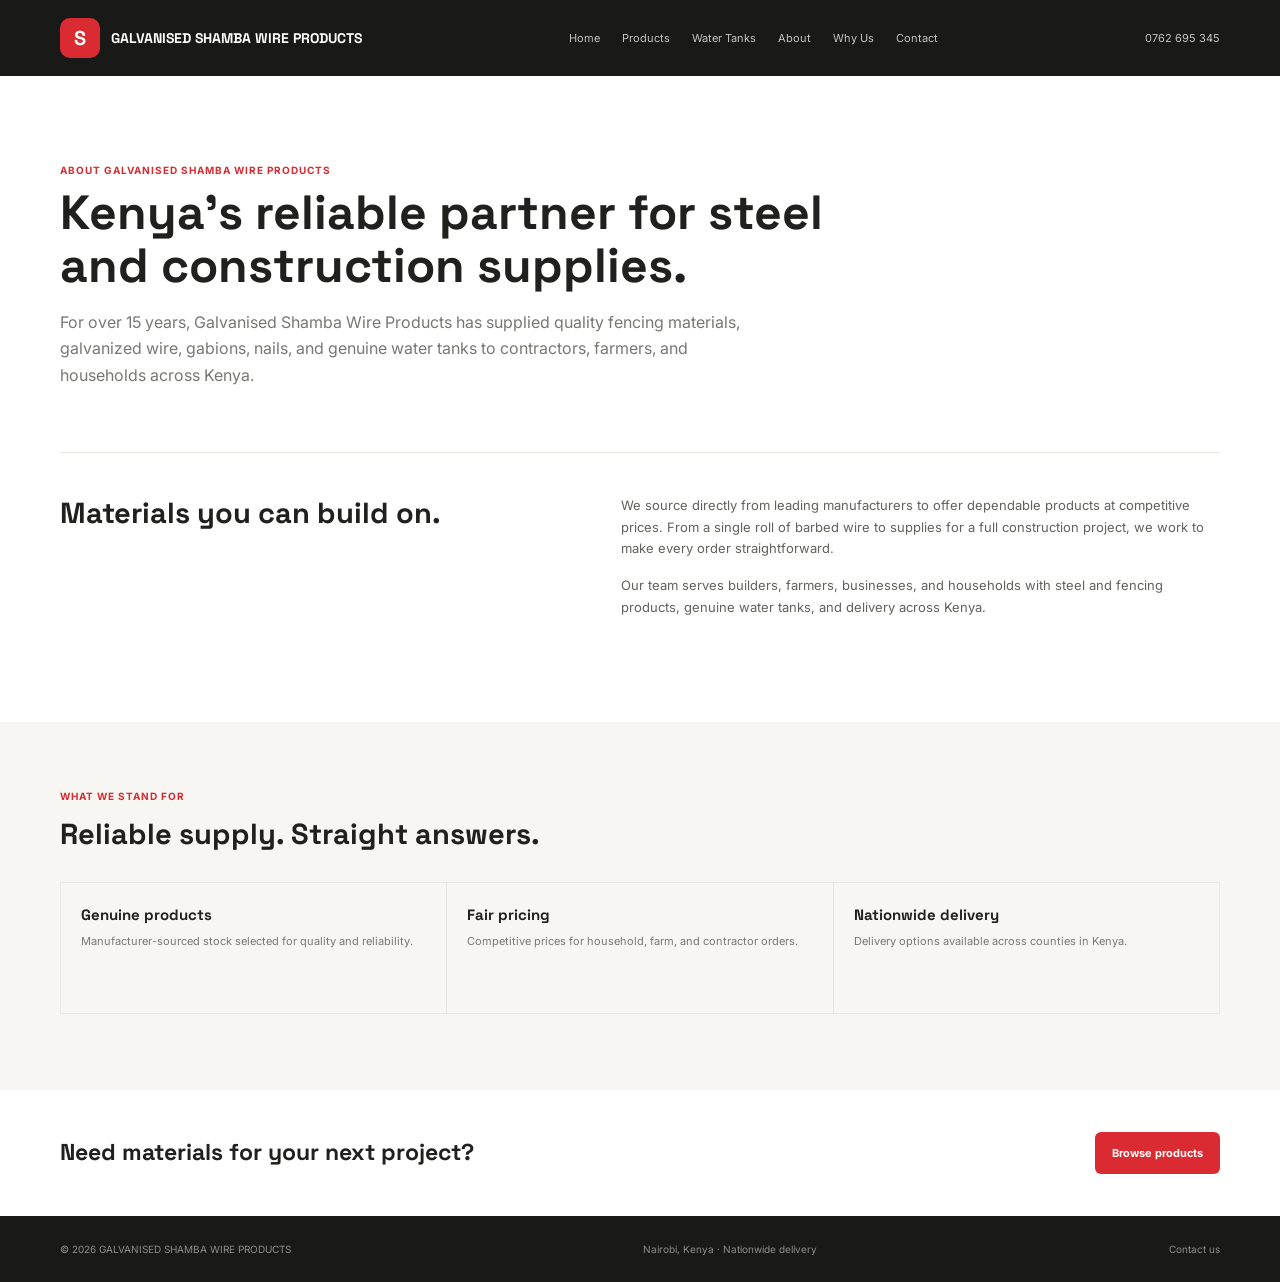
<file: about.html>
<!doctype html>
<html lang="en">

<head>
    <meta charset="utf-8" />
    <meta name="viewport" content="width=device-width, initial-scale=1" />
    <meta name="theme-color" content="#191918" />
    <meta name="description" content="Learn about Galvanised Shamba Wire Products, your supplier of steel, fencing materials, and water tanks across Kenya." />
    <title>About Us | GALVANISED SHAMBA WIRE PRODUCTS</title>
    <link rel="preconnect" href="https://fonts.googleapis.com" />
    <link rel="preconnect" href="https://fonts.gstatic.com" crossorigin />
    <link href="https://fonts.googleapis.com/css2?family=Inter:wght@400;500;600;700&family=Space+Grotesk:wght@500;600;700&display=swap" rel="stylesheet" />
    <link rel="stylesheet" href="reviews.css" />
    <style>
         :root {
            --ink: #20201f;
            --muted: #777773;
            --paper: #f7f6f3;
            --red: #d92b31;
            --line: #e8e6e1;
            --display: "Space Grotesk", sans-serif;
            --body: "Inter", sans-serif;
        }
        
        * {
            box-sizing: border-box;
        }
        
        body {
            margin: 0;
            color: var(--ink);
            background: white;
            font: 15px/1.65 var(--body);
        }
        
        a {
            color: inherit;
            text-decoration: none;
        }
        
        .topbar {
            color: white;
            background: #191918;
        }
        
        .topbar-inner {
            width: min(1160px, calc(100% - 48px));
            min-height: 76px;
            display: flex;
            align-items: center;
            justify-content: space-between;
            gap: 26px;
            margin: auto;
        }
        
        .brand {
            display: flex;
            flex: 0 0 auto;
            align-items: center;
            gap: 11px;
            font: 700 14px var(--display);
        }
        
        .brand-mark {
            display: grid;
            place-items: center;
            width: 40px;
            height: 40px;
            border-radius: 10px;
            color: white;
            background: var(--red);
            font-size: 20px;
        }
        
        nav {
            display: flex;
            align-items: center;
            gap: 22px;
        }
        
        nav a,
        .phone {
            color: #ffffffbd;
            font-size: 11px;
        }
        
        nav a:hover,
        .phone:hover {
            color: white;
        }
        
        main {
            width: min(1160px, calc(100% - 48px));
            margin: 0 auto;
        }
        
        .page-intro {
            max-width: 780px;
            padding: 86px 0 48px;
        }
        
        .eyebrow {
            color: var(--red);
            font-size: 10px;
            font-weight: 700;
            letter-spacing: 1px;
            text-transform: uppercase;
        }
        
        h1,
        h2,
        h3 {
            font-family: var(--display);
        }
        
        h1 {
            margin: 7px 0 14px;
            font-size: 48px;
            line-height: 1.12;
        }
        
        .lead {
            max-width: 690px;
            color: var(--muted);
            font-size: 16px;
        }
        
        .story {
            display: grid;
            grid-template-columns: .9fr 1.1fr;
            gap: 70px;
            padding: 42px 0 88px;
            border-top: 1px solid var(--line);
        }
        
        .story h2 {
            margin: 0;
            font-size: 29px;
            line-height: 1.25;
        }
        
        .story p {
            margin: 0 0 16px;
            color: #62615c;
            font-size: 13px;
        }
        
        .principles {
            padding: 66px 0 76px;
            background: var(--paper);
        }
        
        .principles-inner {
            width: min(1160px, calc(100% - 48px));
            margin: auto;
        }
        
        .principles h2 {
            margin: 5px 0 24px;
            font-size: 29px;
        }
        
        .principle-list {
            display: grid;
            grid-template-columns: repeat(3, 1fr);
            gap: 1px;
            background: var(--line);
            border: 1px solid var(--line);
        }
        
        .principle {
            min-height: 130px;
            padding: 20px;
            background: var(--paper);
        }
        
        .principle h3 {
            margin: 0 0 5px;
            font-size: 15px;
        }
        
        .principle p {
            margin: 0;
            color: var(--muted);
            font-size: 11px;
        }
        
        .cta {
            display: flex;
            align-items: center;
            justify-content: space-between;
            gap: 24px;
            padding: 42px 0;
        }
        
        .cta h2 {
            margin: 0;
            font-size: 23px;
        }
        
        .cta a {
            padding: 12px 17px;
            border-radius: 6px;
            color: white;
            background: var(--red);
            font-size: 11px;
            font-weight: 700;
        }
        
        footer {
            padding: 25px 24px;
            color: #ffffff80;
            background: #191918;
            font-size: 10px;
        }
        
        .footer-inner {
            width: min(1160px, 100%);
            display: flex;
            justify-content: space-between;
            gap: 20px;
            margin: auto;
        }
        
        @media (max-width: 760px) {
            .topbar-inner {
                width: calc(100% - 32px);
                min-height: 66px;
                flex-wrap: wrap;
                gap: 12px;
                padding: 10px 0;
            }
            .brand {
                font-size: 11px;
            }
            .brand-mark {
                width: 36px;
                height: 36px;
            }
            nav {
                order: 3;
                width: 100%;
                justify-content: space-between;
                gap: 9px;
            }
            nav a {
                font-size: 10px;
            }
            .phone {
                font-size: 10px;
            }
            main,
            .principles-inner {
                width: calc(100% - 36px);
            }
            .page-intro {
                padding: 56px 0 32px;
            }
            h1 {
                font-size: 37px;
            }
            .lead {
                font-size: 14px;
            }
            .story {
                grid-template-columns: 1fr;
                gap: 20px;
                padding: 30px 0 56px;
            }
            .story h2,
            .principles h2 {
                font-size: 25px;
            }
            .principles {
                padding: 48px 0;
            }
            .principle-list {
                grid-template-columns: 1fr 1fr;
            }
            .principle {
                min-height: 116px;
                padding: 15px;
            }
            .cta {
                align-items: flex-start;
                flex-direction: column;
                padding: 34px 0;
            }
            .footer-inner {
                flex-direction: column;
                gap: 4px;
            }
        }
        
        @media (max-width: 390px) {
            nav {
                gap: 5px;
            }
            nav a {
                font-size: 9px;
            }
        }
    </style>
</head>

<body>
    <header class="topbar">
        <div class="topbar-inner">
            <a class="brand" href="index.html#home" aria-label="Galvanised Shamba Wire Products home"><span class="brand-mark">S</span><span>GALVANISED SHAMBA WIRE PRODUCTS</span></a>
            <nav aria-label="Main navigation">
                <a href="index.html#home">Home</a>
                <a href="index.html#products">Products</a>
                <a href="index.html#tanks">Water Tanks</a>
                <a href="about.html" aria-current="page">About</a>
                <a href="index.html#why">Why Us</a>
                <a href="contact.html">Contact</a>
            </nav>
            <a class="phone" href="tel:0762695345">0762 695 345</a>
        </div>
    </header>
    <main>
        <section class="page-intro">
            <div class="eyebrow">About Galvanised Shamba Wire Products</div>
            <h1>Kenya's reliable partner for steel and construction supplies.</h1>
            <p class="lead">For over 15 years, Galvanised Shamba Wire Products has supplied quality fencing materials, galvanized wire, gabions, nails, and genuine water tanks to contractors, farmers, and households across Kenya.</p>
        </section>
        <section class="story">
            <h2>Materials you can build on.</h2>
            <div>
                <p>We source directly from leading manufacturers to offer dependable products at competitive prices. From a single roll of barbed wire to supplies for a full construction project, we work to make every order straightforward.</p>
                <p>Our team serves builders, farmers, businesses, and households with steel and fencing products, genuine water tanks, and delivery across Kenya.</p>
            </div>
        </section>
    </main>
    <section class="principles">
        <div class="principles-inner">
            <div class="eyebrow">What we stand for</div>
            <h2>Reliable supply. Straight answers.</h2>
            <div class="principle-list">
                <article class="principle">
                    <h3>Genuine products</h3>
                    <p>Manufacturer-sourced stock selected for quality and reliability.</p>
                </article>
                <article class="principle">
                    <h3>Fair pricing</h3>
                    <p>Competitive prices for household, farm, and contractor orders.</p>
                </article>
                <article class="principle">
                    <h3>Nationwide delivery</h3>
                    <p>Delivery options available across counties in Kenya.</p>
                </article>
            </div>
        </div>
    </section>
    <main class="cta">
        <h2>Need materials for your next project?</h2>
        <a href="index.html#products">Browse products</a>
    </main>
    <footer>
        <div class="footer-inner"><span>&copy; 2026 GALVANISED SHAMBA WIRE PRODUCTS</span><span>Nairobi, Kenya &middot; Nationwide delivery</span><a href="contact.html">Contact us</a></div>
    </footer>
    <script src="reviews.js" defer></script>
</body>

</html>
</file>
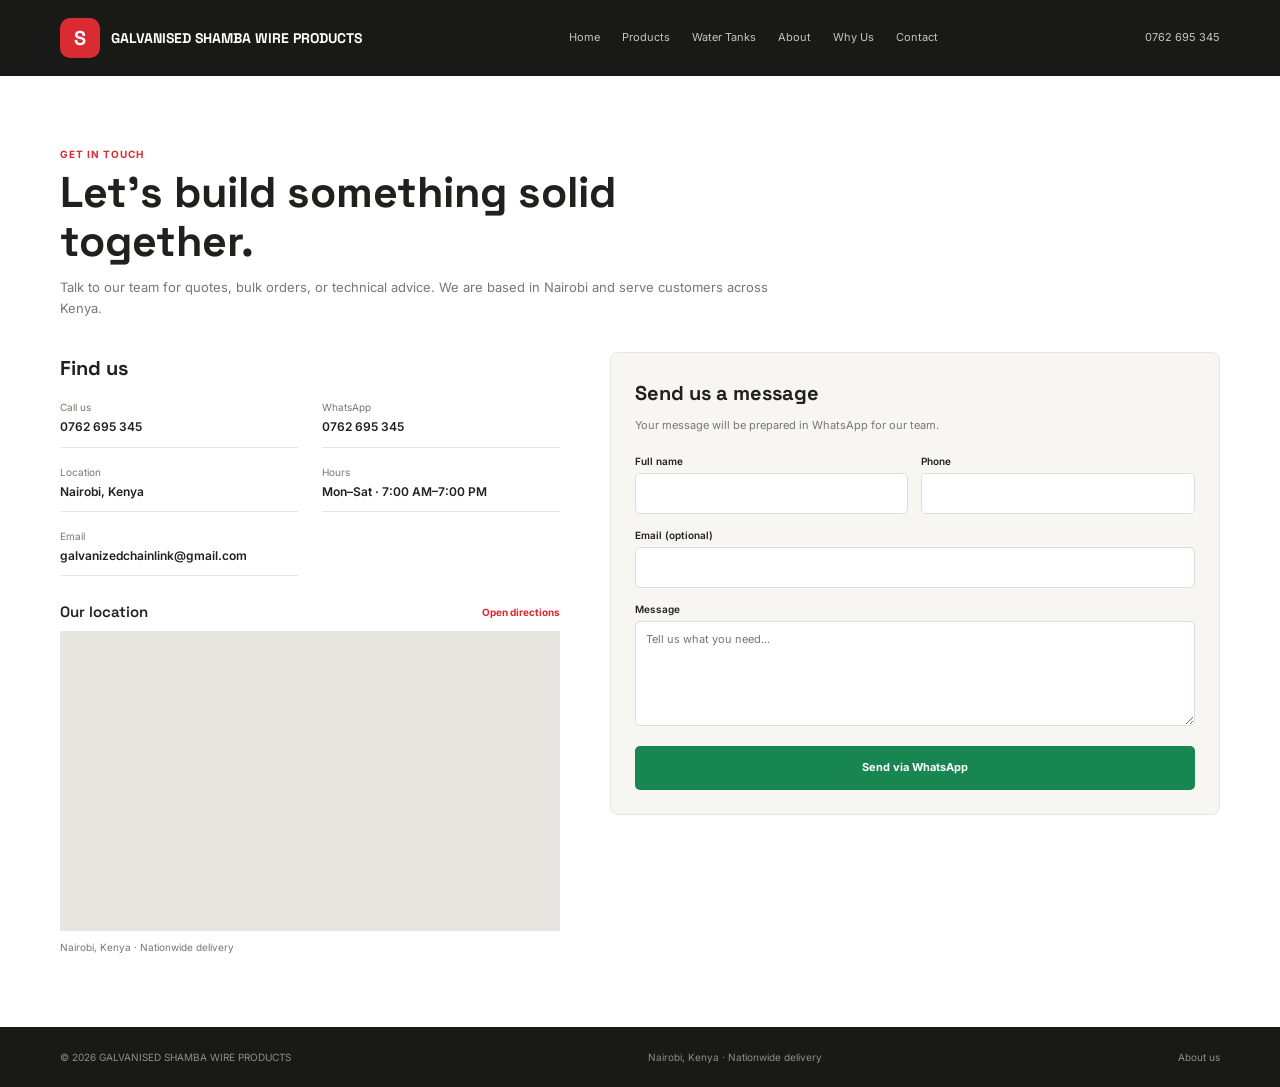
<file: contact.html>
<!doctype html>
<html lang="en">

<head>
    <meta charset="utf-8" />
    <meta name="viewport" content="width=device-width, initial-scale=1" />
    <meta name="theme-color" content="#191918" />
    <title>Contact Us | GALVANISED SHAMBA WIRE PRODUCTS</title>
    <link rel="preconnect" href="https://fonts.googleapis.com" />
    <link rel="preconnect" href="https://fonts.gstatic.com" crossorigin />
    <link href="https://fonts.googleapis.com/css2?family=Inter:wght@400;500;600;700&family=Space+Grotesk:wght@500;600;700&display=swap" rel="stylesheet" />
    <link rel="stylesheet" href="reviews.css" />
    <style>
         :root {
            --ink: #20201f;
            --muted: #777773;
            --paper: #f7f6f3;
            --red: #d92b31;
            --line: #e8e6e1;
            --display: "Space Grotesk", sans-serif;
            --body: "Inter", sans-serif;
        }
        
        * {
            box-sizing: border-box;
        }
        
        body {
            margin: 0;
            color: var(--ink);
            background: white;
            font: 15px/1.6 var(--body);
        }
        
        a {
            color: inherit;
            text-decoration: none;
        }
        
        button,
        input,
        textarea {
            font: inherit;
        }
        
        .topbar {
            color: white;
            background: #191918;
        }
        
        .topbar-inner {
            width: min(1160px, calc(100% - 48px));
            min-height: 76px;
            display: flex;
            align-items: center;
            justify-content: space-between;
            gap: 26px;
            margin: auto;
        }
        
        .brand {
            display: flex;
            flex: 0 0 auto;
            align-items: center;
            gap: 11px;
            font: 700 14px var(--display);
        }
        
        .brand-mark {
            display: grid;
            place-items: center;
            width: 40px;
            height: 40px;
            border-radius: 10px;
            color: white;
            background: var(--red);
            font-size: 20px;
        }
        
        nav {
            display: flex;
            align-items: center;
            gap: 22px;
        }
        
        nav a,
        .phone {
            color: #ffffffbd;
            font-size: 11px;
        }
        
        nav a:hover,
        .phone:hover {
            color: white;
        }
        
        main {
            width: min(1160px, calc(100% - 48px));
            margin: 0 auto;
        }
        
        .page-intro {
            max-width: 720px;
            padding: 70px 0 34px;
        }
        
        .eyebrow {
            color: var(--red);
            font-size: 10px;
            font-weight: 700;
            letter-spacing: 1px;
            text-transform: uppercase;
        }
        
        h1,
        h2,
        h3 {
            font-family: var(--display);
        }
        
        h1 {
            margin: 6px 0 10px;
            font-size: 43px;
            line-height: 1.15;
        }
        
        .page-intro p {
            margin: 0;
            color: var(--muted);
            font-size: 13px;
        }
        
        .contact-layout {
            display: grid;
            grid-template-columns: .9fr 1.1fr;
            gap: 50px;
            align-items: start;
            padding-bottom: 72px;
        }
        
        .details h2,
        .contact-form h2 {
            margin: 0 0 15px;
            font-size: 20px;
        }
        
        .detail-list {
            display: grid;
            grid-template-columns: 1fr 1fr;
            gap: 16px 24px;
            margin: 0 0 26px;
        }
        
        .detail-list div {
            padding-bottom: 10px;
            border-bottom: 1px solid var(--line);
        }
        
        .detail-list dt {
            color: var(--muted);
            font-size: 10px;
        }
        
        .detail-list dd {
            margin: 2px 0 0;
            font-size: 12px;
            font-weight: 600;
        }
        
        .detail-list a:hover {
            color: var(--red);
        }
        
        .map-heading {
            display: flex;
            align-items: center;
            justify-content: space-between;
            gap: 14px;
            margin-bottom: 10px;
        }
        
        .map-heading h2 {
            margin: 0;
            font: 600 15px var(--display);
        }
        
        .directions {
            color: var(--red);
            font-size: 10px;
            font-weight: 700;
        }
        
        .map-frame {
            height: 300px;
            overflow: hidden;
            background: #e8e6e1;
        }
        
        .map-frame iframe {
            display: block;
            width: 100%;
            height: 100%;
            border: 0;
        }
        
        .map-caption {
            margin: 8px 0 0;
            color: var(--muted);
            font-size: 10px;
        }
        
        .contact-form {
            padding: 24px;
            border: 1px solid var(--line);
            border-radius: 8px;
            background: var(--paper);
        }
        
        .contact-form p {
            margin: -7px 0 18px;
            color: var(--muted);
            font-size: 11px;
        }
        
        .field-grid {
            display: grid;
            grid-template-columns: 1fr 1fr;
            gap: 13px;
        }
        
        .field {
            margin-bottom: 13px;
        }
        
        label {
            display: block;
            margin-bottom: 4px;
            font-size: 10px;
            font-weight: 600;
        }
        
        input,
        textarea {
            width: 100%;
            min-height: 41px;
            padding: 9px 10px;
            border: 1px solid #dfddd7;
            border-radius: 5px;
            outline: 0;
            background: white;
            font-size: 11px;
        }
        
        input:focus,
        textarea:focus {
            border-color: var(--red);
            box-shadow: 0 0 0 3px #d92b3118;
        }
        
        textarea {
            min-height: 105px;
            resize: vertical;
        }
        
        .submit {
            width: 100%;
            min-height: 44px;
            border: 0;
            border-radius: 5px;
            color: white;
            background: #188650;
            font-size: 11px;
            font-weight: 700;
            cursor: pointer;
        }
        
        .submit:hover {
            background: #116b3f;
        }
        
        footer {
            padding: 22px 24px;
            color: #ffffff80;
            background: #191918;
            font-size: 10px;
        }
        
        .footer-inner {
            width: min(1160px, 100%);
            display: flex;
            justify-content: space-between;
            gap: 20px;
            margin: auto;
        }
        
        @media (max-width: 800px) {
            .topbar-inner {
                width: calc(100% - 32px);
                min-height: 66px;
                flex-wrap: wrap;
                gap: 12px;
                padding: 10px 0;
            }
            .brand {
                font-size: 11px;
            }
            .brand-mark {
                width: 36px;
                height: 36px;
            }
            nav {
                order: 3;
                width: 100%;
                justify-content: space-between;
                gap: 9px;
            }
            nav a {
                font-size: 10px;
            }
            .phone {
                font-size: 10px;
            }
            main {
                width: calc(100% - 36px);
            }
            .page-intro {
                padding: 48px 0 26px;
            }
            h1 {
                font-size: 36px;
            }
            .contact-layout {
                grid-template-columns: 1fr;
                gap: 32px;
                padding-bottom: 48px;
            }
            .details {
                order: 2;
            }
            .contact-form {
                order: 1;
            }
            .map-frame {
                height: 260px;
            }
            .footer-inner {
                flex-direction: column;
                gap: 4px;
            }
        }
        
        @media (max-width: 420px) {
            .field-grid {
                grid-template-columns: 1fr;
                gap: 0;
            }
            nav {
                gap: 5px;
            }
            nav a {
                font-size: 9px;
            }
        }
    </style>
</head>

<body>
    <header class="topbar">
        <div class="topbar-inner">
            <a class="brand" href="index.html#home" aria-label="Galvanised Shamba Wire Products home"><span class="brand-mark">S</span><span>GALVANISED SHAMBA WIRE PRODUCTS</span></a>
            <nav aria-label="Main navigation">
                <a href="index.html#home">Home</a>
                <a href="index.html#products">Products</a>
                <a href="index.html#tanks">Water Tanks</a>
                <a href="about.html">About</a>
                <a href="index.html#why">Why Us</a>
                <a href="contact.html" aria-current="page">Contact</a>
            </nav>
            <a class="phone" href="tel:0762695345">0762 695 345</a>
        </div>
    </header>
    <main>
        <section class="page-intro">
            <div class="eyebrow">Get in touch</div>
            <h1>Let's build something solid together.</h1>
            <p>Talk to our team for quotes, bulk orders, or technical advice. We are based in Nairobi and serve customers across Kenya.</p>
        </section>
        <div class="contact-layout">
            <section class="details" aria-labelledby="contact-details-heading">
                <h2 id="contact-details-heading">Find us</h2>
                <dl class="detail-list">
                    <div><dt>Call us</dt>
                        <dd><a href="tel:0762695345">0762 695 345</a></dd>
                    </div>
                    <div><dt>WhatsApp</dt>
                        <dd><a href="https://wa.me/254762695345">0762 695 345</a></dd>
                    </div>
                    <div><dt>Location</dt>
                        <dd>Nairobi, Kenya</dd>
                    </div>
                    <div><dt>Hours</dt>
                        <dd>Mon–Sat · 7:00 AM–7:00 PM</dd>
                    </div>
                    <div><dt>Email</dt>
                        <dd><a href="mailto:galvanizedchainlink@gmail.com">galvanizedchainlink@gmail.com</a></dd>
                    </div>
                </dl>
                <div class="map-heading">
                    <h2>Our location</h2>
                    <a class="directions" href="https://www.google.com/maps/search/?api=1&amp;query=Nairobi%2C%20Kenya" target="_blank" rel="noopener noreferrer">Open directions</a>
                </div>
                <div class="map-frame">
                    <iframe title="Map showing Nairobi, Kenya" src="https://www.google.com/maps?q=Nairobi%2C%20Kenya&amp;output=embed" loading="lazy" referrerpolicy="no-referrer-when-downgrade" allowfullscreen></iframe>
                </div>
                <p class="map-caption">Nairobi, Kenya · Nationwide delivery</p>
            </section>
            <form class="contact-form" id="contact-form">
                <h2>Send us a message</h2>
                <p>Your message will be prepared in WhatsApp for our team.</p>
                <div class="field-grid">
                    <div class="field"><label for="name">Full name</label><input id="name" name="name" autocomplete="name" required /></div>
                    <div class="field"><label for="phone">Phone</label><input id="phone" name="phone" type="tel" autocomplete="tel" required /></div>
                </div>
                <div class="field"><label for="email">Email (optional)</label><input id="email" name="email" type="email" autocomplete="email" /></div>
                <div class="field"><label for="message">Message</label><textarea id="message" name="message" required placeholder="Tell us what you need..."></textarea></div>
                <button class="submit" type="submit">Send via WhatsApp</button>
            </form>
        </div>
    </main>
    <footer>
        <div class="footer-inner"><span>&copy; 2026 GALVANISED SHAMBA WIRE PRODUCTS</span><span>Nairobi, Kenya &middot; Nationwide delivery</span><a href="about.html">About us</a></div>
    </footer>
    <script>
        document.querySelector("#contact-form").addEventListener("submit", (event) => {
            event.preventDefault();
            const fields = new FormData(event.currentTarget);
            const message = [
                `Hello GALVANISED SHAMBA WIRE PRODUCTS, my name is ${fields.get("name")}.`,
                `Phone: ${fields.get("phone")}.`,
                fields.get("email") ? `Email: ${fields.get("email")}.` : "",
                `Message: ${fields.get("message")}`
            ].filter(Boolean).join("\n");
            window.location.href = `https://wa.me/254762695345?text=${encodeURIComponent(message)}`;
        });
    </script>
    <script src="reviews.js" defer></script>
</body>

</html>
</file>
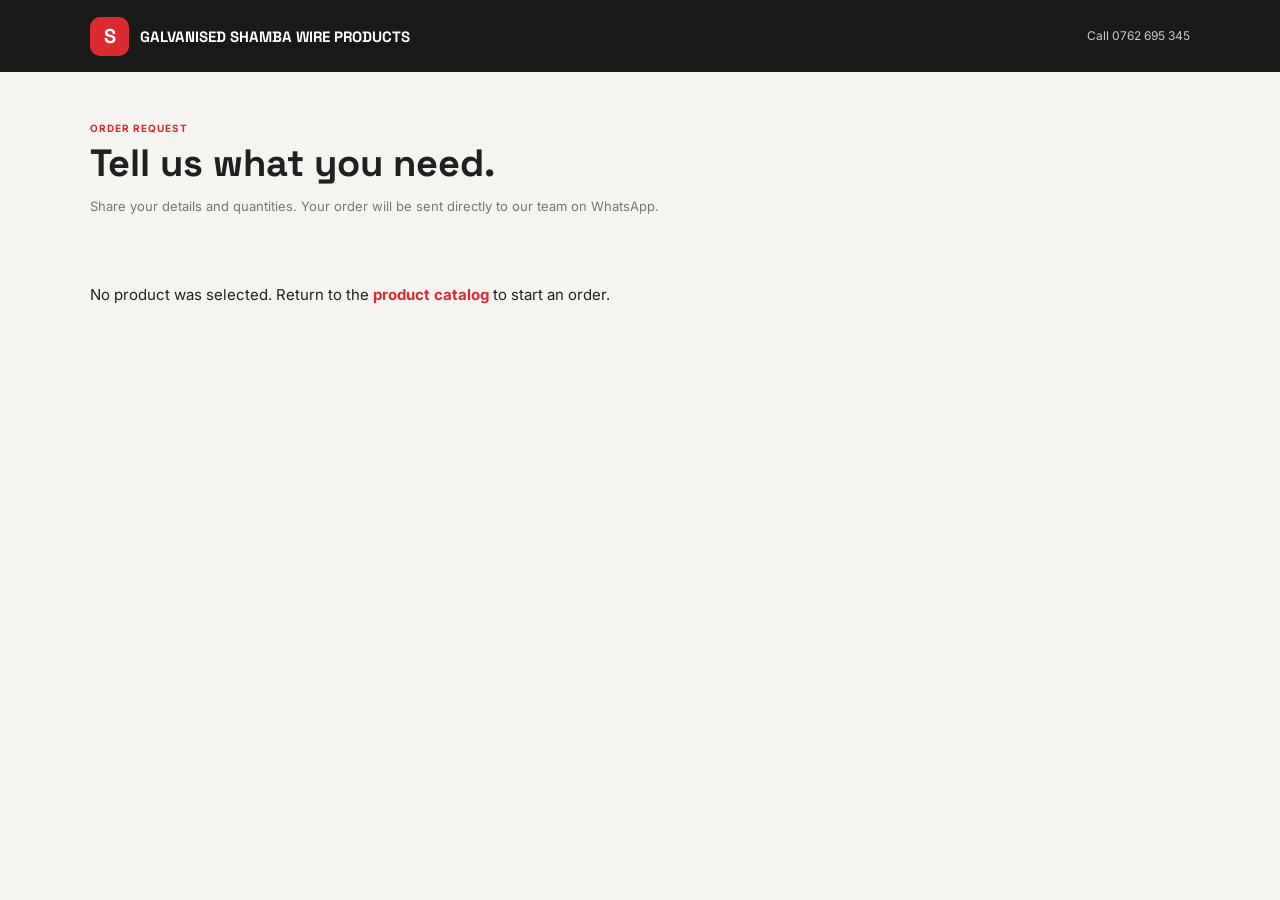
<file: order.html>
<!doctype html>
<html lang="en">

<head>
    <meta charset="utf-8" />
    <meta name="viewport" content="width=device-width, initial-scale=1" />
    <meta name="theme-color" content="#171716" />
    <title>Place an Order | GALVANISED SHAMBA WIRE PRODUCTS</title>
    <link rel="preconnect" href="https://fonts.googleapis.com" />
    <link rel="preconnect" href="https://fonts.gstatic.com" crossorigin />
    <link href="https://fonts.googleapis.com/css2?family=Inter:wght@400;500;600;700&family=Space+Grotesk:wght@500;600;700&display=swap" rel="stylesheet" />
    <link rel="stylesheet" href="reviews.css" />
    <style>
         :root {
            --ink: #20201f;
            --muted: #777773;
            --paper: #f5f4f1;
            --red: #d92b31;
            --line: #e8e6e1;
            --display: "Space Grotesk", sans-serif;
            --body: "Inter", sans-serif;
        }
        
        * {
            box-sizing: border-box;
        }
        
        body {
            margin: 0;
            color: var(--ink);
            background: var(--paper);
            font: 15px/1.6 var(--body);
        }
        
        a {
            color: inherit;
            text-decoration: none;
        }
        
        button,
        input,
        textarea {
            font: inherit;
        }
        
        .topbar {
            color: white;
            background: #191918;
        }
        
        .topbar-inner {
            width: min(1100px, calc(100% - 40px));
            min-height: 72px;
            display: flex;
            align-items: center;
            justify-content: space-between;
            gap: 20px;
            margin: auto;
        }
        
        .brand {
            display: flex;
            align-items: center;
            gap: 11px;
            font: 700 15px var(--display);
        }
        
        .brand-mark {
            display: grid;
            place-items: center;
            width: 39px;
            height: 39px;
            border-radius: 10px;
            color: white;
            background: var(--red);
            font-size: 20px;
        }
        
        .topbar a:last-child {
            color: #ffffffc4;
            font-size: 12px;
        }
        
        main {
            width: min(1100px, calc(100% - 40px));
            margin: 48px auto 72px;
        }
        
        .intro {
            max-width: 680px;
            margin-bottom: 28px;
        }
        
        .eyebrow {
            color: var(--red);
            font-size: 10px;
            font-weight: 700;
            letter-spacing: 1px;
            text-transform: uppercase;
        }
        
        h1 {
            margin: 5px 0 9px;
            font: 700 38px/1.2 var(--display);
        }
        
        .intro p {
            margin: 0;
            color: var(--muted);
            font-size: 13px;
        }
        
        .order-layout {
            display: grid;
            grid-template-columns: .8fr 1.2fr;
            gap: 28px;
            align-items: start;
        }
        
        .summary {
            padding: 24px 0;
            border-top: 1px solid #dcd9d2;
            border-bottom: 1px solid #dcd9d2;
        }
        
        .summary h2 {
            margin: 0 0 4px;
            font: 700 21px var(--display);
        }
        
        .summary .variant {
            margin: 0 0 22px;
            color: var(--muted);
            font-size: 12px;
        }
        
        .summary-row {
            display: flex;
            justify-content: space-between;
            gap: 12px;
            padding: 8px 0;
            color: #585751;
            font-size: 12px;
        }
        
        .summary-row strong {
            color: var(--ink);
            text-align: right;
        }
        
        .summary-total {
            margin-top: 10px;
            padding-top: 14px;
            border-top: 1px solid #dcd9d2;
            font-size: 14px;
        }
        
        .summary-note {
            margin: 20px 0 0;
            color: var(--muted);
            font-size: 11px;
        }
        
        .order-form {
            padding: 25px;
            border: 1px solid var(--line);
            border-radius: 8px;
            background: white;
        }
        
        .order-form h2 {
            margin: 0 0 18px;
            font: 700 20px var(--display);
        }
        
        .field-grid {
            display: grid;
            grid-template-columns: 1fr 1fr;
            gap: 14px;
        }
        
        .field {
            margin-bottom: 14px;
        }
        
        label {
            display: block;
            margin-bottom: 5px;
            font-size: 11px;
            font-weight: 600;
        }
        
        input,
        textarea {
            width: 100%;
            min-height: 42px;
            padding: 9px 11px;
            border: 1px solid #dfddd7;
            border-radius: 5px;
            outline: 0;
            background: white;
            font-size: 12px;
        }
        
        input:focus,
        textarea:focus {
            border-color: var(--red);
            box-shadow: 0 0 0 3px #d92b3118;
        }
        
        input[type="number"] {
            max-width: 140px;
        }
        
        textarea {
            min-height: 86px;
            resize: vertical;
        }
        
        .submit {
            width: 100%;
            min-height: 47px;
            margin-top: 3px;
            border: 0;
            border-radius: 6px;
            color: white;
            background: #188650;
            font-size: 12px;
            font-weight: 700;
            cursor: pointer;
        }
        
        .submit:hover {
            background: #116b3f;
        }
        
        .whatsapp-note {
            margin: 11px 0 0;
            color: var(--muted);
            font-size: 10px;
            text-align: center;
        }
        
        .empty-state {
            padding: 24px 0;
        }
        
        .empty-state a {
            color: var(--red);
            font-weight: 700;
        }
        
        [hidden] {
            display: none !important;
        }
        
        @media (max-width: 700px) {
            .topbar-inner {
                min-height: 64px;
            }
            .brand {
                font-size: 12px;
            }
            .brand-mark {
                width: 35px;
                height: 35px;
            }
            main {
                width: min(100% - 32px, 520px);
                margin: 32px auto 48px;
            }
            h1 {
                font-size: 31px;
            }
            .order-layout {
                grid-template-columns: 1fr;
                gap: 22px;
            }
            .summary {
                padding: 18px 0;
            }
            .order-form {
                padding: 18px;
            }
        }
        
        @media (max-width: 420px) {
            .field-grid {
                grid-template-columns: 1fr;
                gap: 0;
            }
            .topbar a:last-child {
                font-size: 10px;
            }
        }
    </style>
</head>

<body>
    <header class="topbar">
        <div class="topbar-inner">
            <a class="brand" href="index.html" aria-label="Galvanised Shamba Wire Products home"><span class="brand-mark">S</span><span>GALVANISED SHAMBA WIRE PRODUCTS</span></a>
            <a href="tel:0762695345">Call 0762 695 345</a>
        </div>
    </header>
    <main>
        <div class="intro">
            <div class="eyebrow">Order request</div>
            <h1>Tell us what you need.</h1>
            <p>Share your details and quantities. Your order will be sent directly to our team on WhatsApp.</p>
        </div>
        <div class="empty-state" id="empty-state" hidden>
            <p>No product was selected. Return to the <a href="index.html#products">product catalog</a> to start an order.</p>
        </div>
        <div class="order-layout" id="order-layout">
            <section class="summary" aria-labelledby="selected-product-heading">
                <div class="eyebrow">Selected product</div>
                <h2 id="product-name"></h2>
                <p class="variant" id="product-variant"></p>
                <div class="summary-row"><span>Unit price</span><strong id="unit-price"></strong></div>
                <div class="summary-row"><span>Quantity</span><strong id="quantity-summary">1</strong></div>
                <div class="summary-row summary-total"><span>Estimated total</span><strong id="estimated-total"></strong></div>
                <p class="summary-note">Final availability, delivery charges, and total will be confirmed by our team.</p>
            </section>
            <form class="order-form" id="order-form">
                <h2>Your details</h2>
                <div class="field-grid">
                    <div class="field">
                        <label for="customer-name">Full name</label>
                        <input id="customer-name" name="name" autocomplete="name" required />
                    </div>
                    <div class="field">
                        <label for="customer-phone">Phone number</label>
                        <input id="customer-phone" name="phone" type="tel" autocomplete="tel" required />
                    </div>
                </div>
                <div class="field-grid">
                    <div class="field">
                        <label for="delivery-location">Delivery location</label>
                        <input id="delivery-location" name="location" autocomplete="address-level2" placeholder="Town or county" required />
                    </div>
                    <div class="field">
                        <label for="quantity">Quantity needed</label>
                        <input id="quantity" name="quantity" type="number" min="1" step="1" value="1" required />
                    </div>
                </div>
                <div class="field">
                    <label for="customer-email">Email (optional)</label>
                    <input id="customer-email" name="email" type="email" autocomplete="email" />
                </div>
                <div class="field">
                    <label for="order-notes">Additional details (optional)</label>
                    <textarea id="order-notes" name="notes" placeholder="Delivery timing, specifications, or other requests"></textarea>
                </div>
                <button class="submit" type="submit">Continue to WhatsApp</button>
                <p class="whatsapp-note">WhatsApp will open with your order details ready to send.</p>
            </form>
        </div>
    </main>
    <script>
        const params = new URLSearchParams(window.location.search);
        const product = params.get("product");
        const variant = params.get("variant") || "";
        const unitPrice = Number(params.get("price")) || 0;
        const orderLayout = document.querySelector("#order-layout");
        const quantityInput = document.querySelector("#quantity");

        if (!product) {
            orderLayout.hidden = true;
            document.querySelector("#empty-state").hidden = false;
        } else {
            document.querySelector("#product-name").textContent = product;
            document.querySelector("#product-variant").textContent = variant || "Current price on request";
            document.querySelector("#unit-price").textContent = unitPrice ? `KSh ${unitPrice.toLocaleString()}` : "Price on request";
        }

        function updateTotal() {
            const quantity = Math.max(1, Number(quantityInput.value) || 1);
            document.querySelector("#quantity-summary").textContent = quantity.toLocaleString();
            document.querySelector("#estimated-total").textContent = unitPrice ? `KSh ${(unitPrice * quantity).toLocaleString()}` : "Confirm on WhatsApp";
        }

        quantityInput.addEventListener("input", updateTotal);
        updateTotal();

        document.querySelector("#order-form").addEventListener("submit", (event) => {
                    event.preventDefault();
                    const fields = new FormData(event.currentTarget);
                    const quantity = Math.max(1, Number(fields.get("quantity")) || 1);
                    const details = [
                            "Hello GALVANISED SHAMBA WIRE PRODUCTS, I would like to place an order.",
                            `Name: ${fields.get("name")}`,
                            `Phone: ${fields.get("phone")}`,
                            `Delivery location: ${fields.get("location")}`,
                            `Product: ${product}${variant ? ` - ${variant}` : ""}`,
                `Quantity: ${quantity}`,
                unitPrice ? `Unit price: KSh ${unitPrice.toLocaleString()}` : "Unit price: Please confirm",
                unitPrice ? `Estimated total: KSh ${(unitPrice * quantity).toLocaleString()}` : "Estimated total: Please confirm"
            ];
            if (fields.get("email")) details.push(`Email: ${fields.get("email")}`);
            if (fields.get("notes")) details.push(`Additional details: ${fields.get("notes")}`);
            window.location.href = `https://wa.me/254762695345?text=${encodeURIComponent(details.join("\n"))}`;
        });
    </script>
    <script src="reviews.js" defer></script>
</body>

</html>
</file>
<file: reviews.css>
.review-popup {
    position: fixed;
    z-index: 1000;
    right: 20px;
    bottom: 20px;
    width: min(360px, calc(100vw - 32px));
    padding: 18px 42px 18px 18px;
    border: 1px solid #e8e6e1;
    border-radius: 12px;
    background: #fff;
    box-shadow: 0 12px 36px #1717162b;
    color: #20201f;
    font: 13px/1.5 Inter, sans-serif;
    opacity: 0;
    transform: translateY(14px);
    transition: opacity 220ms ease, transform 220ms ease;
}

.review-popup[hidden] {
    display: none;
}

.review-popup.is-visible {
    opacity: 1;
    transform: translateY(0);
}

.review-popup-heading {
    display: flex;
    align-items: center;
    justify-content: space-between;
    gap: 12px;
    margin-bottom: 7px;
    font-size: 11px;
    font-weight: 700;
}

.review-popup-stars {
    color: #d92b31;
    letter-spacing: 1px;
}

.review-popup-quote {
    margin: 0 0 9px;
    color: #555550;
}

.review-popup-author {
    color: #20201f;
    font-size: 11px;
    font-weight: 700;
}

.review-popup-author span {
    color: #777773;
    font-weight: 400;
}

.review-popup-close {
    position: absolute;
    top: 10px;
    right: 10px;
    display: grid;
    place-items: center;
    width: 26px;
    height: 26px;
    padding: 0;
    border: 0;
    border-radius: 50%;
    background: #f2f1ee;
    color: #555550;
    font: inherit;
    font-size: 18px;
    cursor: pointer;
}

.review-popup-close:hover {
    background: #e8e6e1;
}

@media (max-width: 480px) {
    .review-popup {
        right: 12px;
        bottom: 12px;
    }
}

@media (prefers-reduced-motion: reduce) {
    .review-popup {
        transition: none;
        transform: none;
    }
}
</file>
